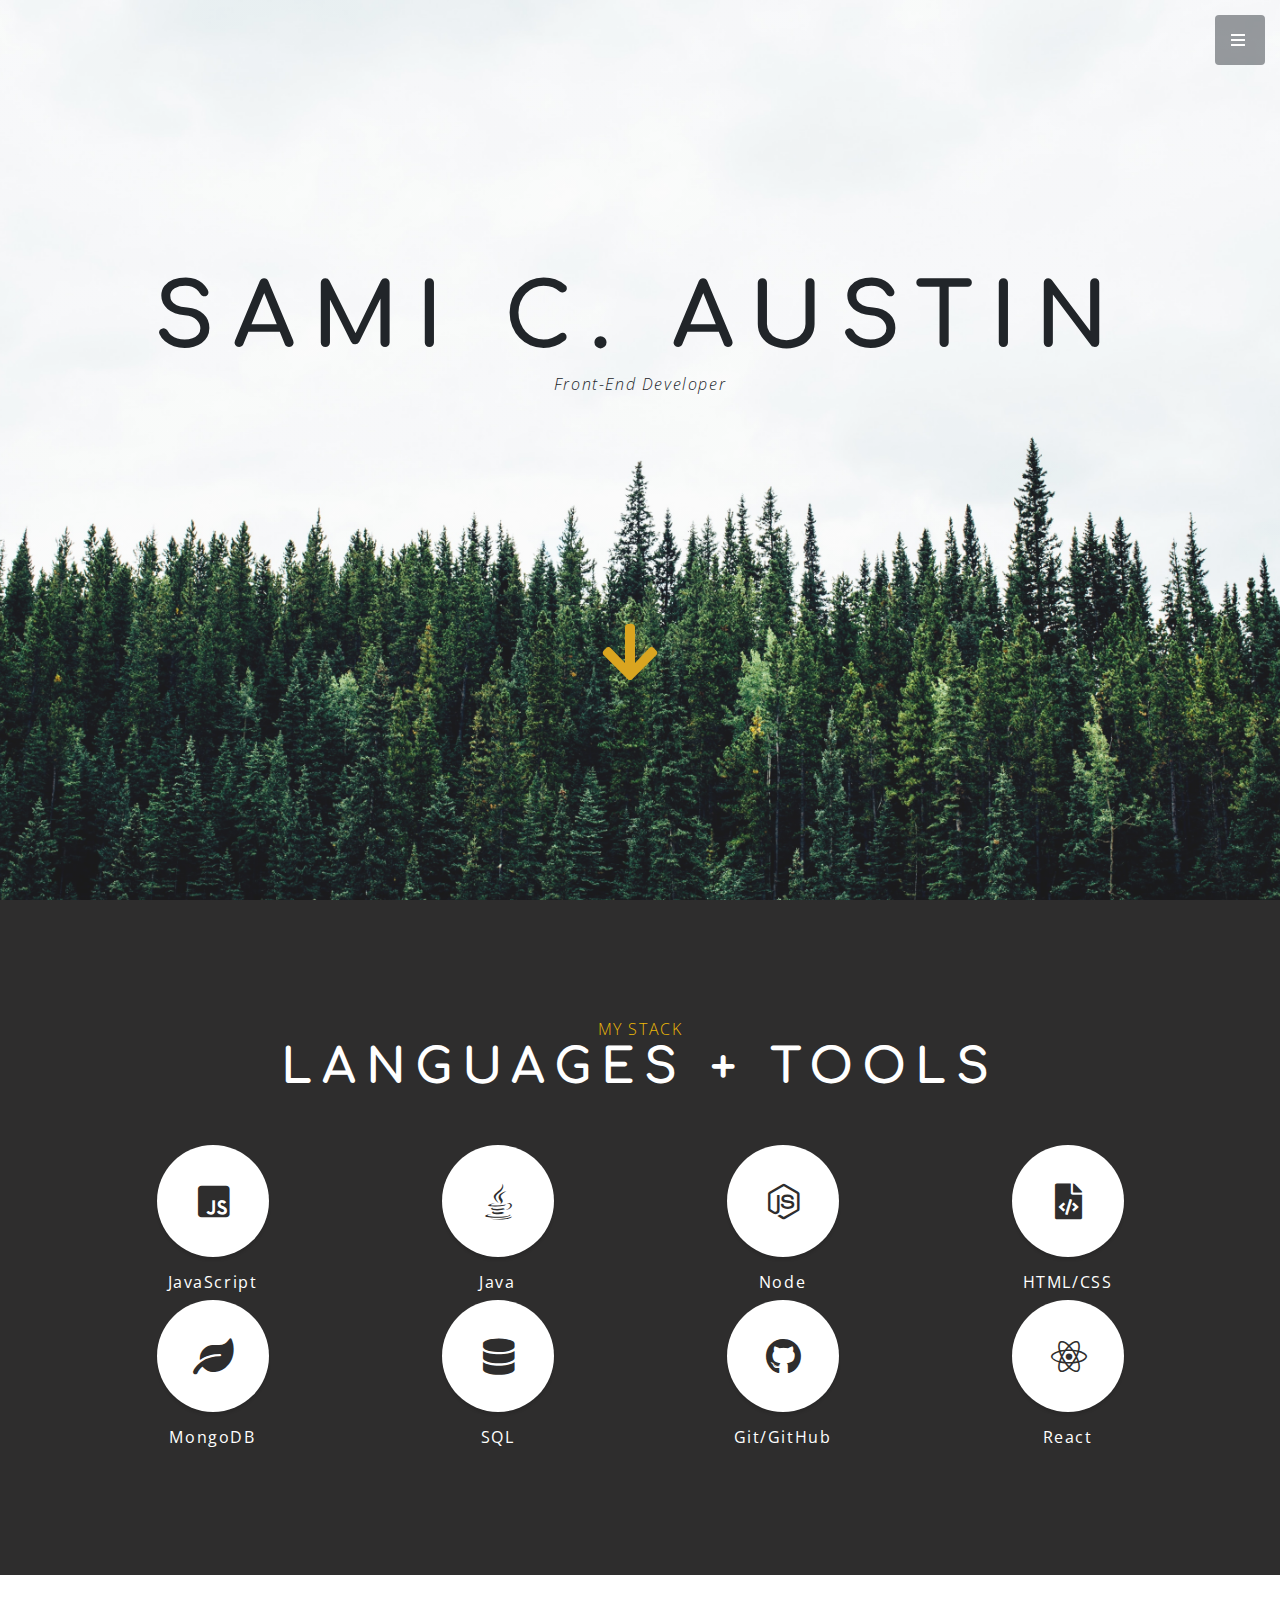
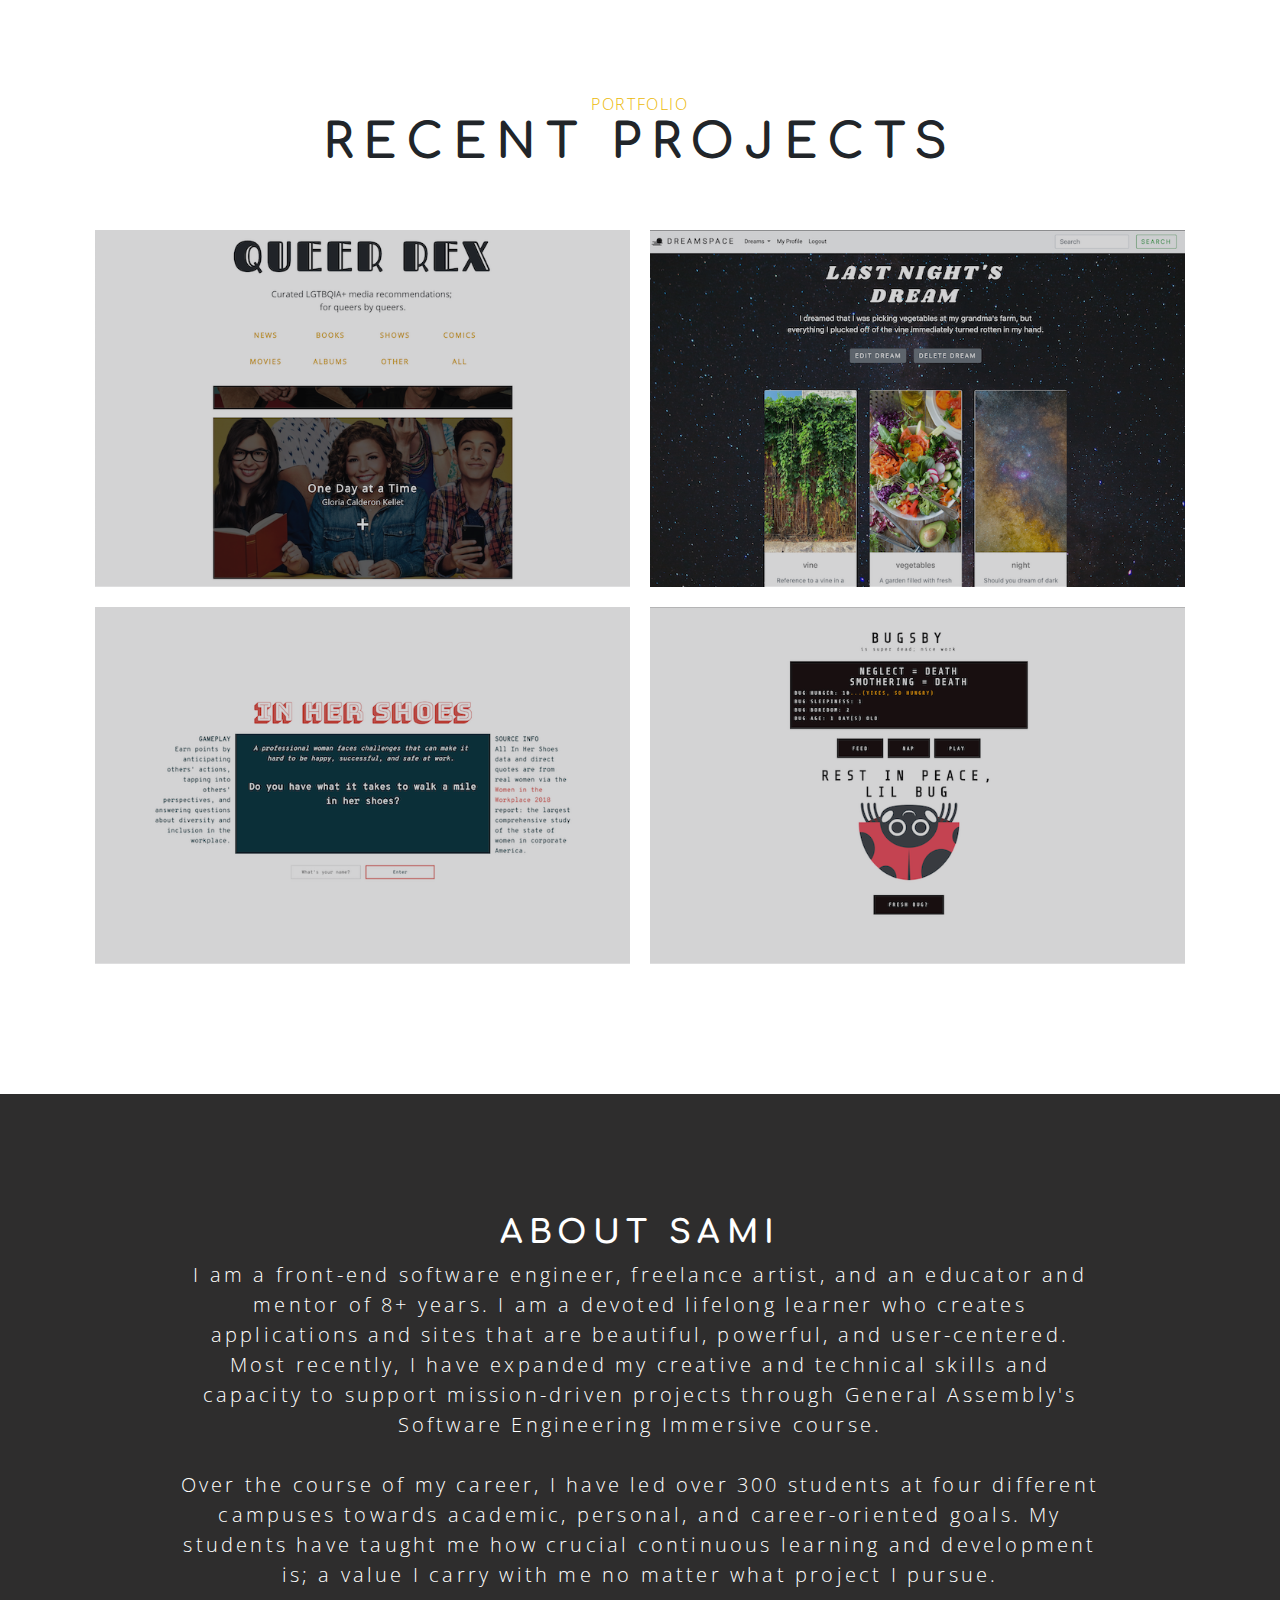
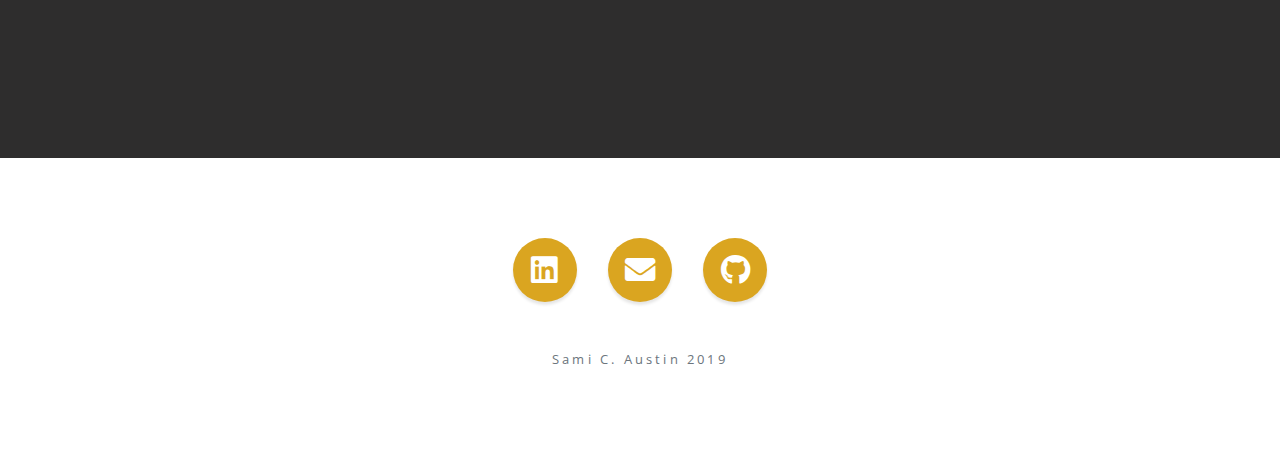
<file: index.html>
<!DOCTYPE html>
<html lang="en">

<head>

  <meta charset="utf-8">
  <meta name="viewport" content="width=device-width, initial-scale=1, shrink-to-fit=no">
  <meta name="description" content="">
  <meta name="author" content="">

  <title>lets goooo</title>

  <!-- Bootstrap Core CSS -->
  <link href="vendor/bootstrap/css/bootstrap.min.css" rel="stylesheet">

  <!-- Custom Fonts -->
  <link href="vendor/fontawesome-free/css/all.min.css" rel="stylesheet" type="text/css">
  <link href="https://fonts.googleapis.com/css?family=Comfortaa|Open+Sans&display=swap" rel="stylesheet">
  <link href="vendor/simple-line-icons/css/simple-line-icons.css" rel="stylesheet">

  <!-- Custom CSS -->
  <link href="css/stylish-portfolio.css" rel="stylesheet">

</head>

<body id="page-top">

  <!-- Navigation -->
  <a class="menu-toggle rounded" href="#">
    <i class="fas fa-bars"></i>
  </a>
  <nav id="sidebar-wrapper">
    <ul class="sidebar-nav">
      <li class="sidebar-brand">
        <a class="js-scroll-trigger" href="#page-top">WHERE TO?</a>
      </li>
      <li class="sidebar-nav-item">
        <a class="js-scroll-trigger" target="_BLANK" href="resume.html">Resume</a>
      </li>
      <li class="sidebar-nav-item">
        <a class="js-scroll-trigger" href="#page-top">Home</a>
      </li>
      <li class="sidebar-nav-item">
          <a class="js-scroll-trigger" href="#skills">Skills</a>
        </li>
      <li class="sidebar-nav-item">
          <a class="js-scroll-trigger" href="#portfolio">Projects</a>
      </li>
      <li class="sidebar-nav-item">
        <a class="js-scroll-trigger" href="#about">About</a>
      </li>
      <li class="sidebar-nav-item">
        <a class="js-scroll-trigger" href="#contact">Contact</a>
      </li>
    </ul>
  </nav>

  <!-- Header -->
  <header class="masthead d-flex">
    <div class="container text-center my-auto">
      <h1 class="mb-1">Sami C. Austin</h1>
      <h3 class="mb-5">
        <em>Front-End Developer </em>
      </h3>
      <div class="arrow">
          <a class="down-scroll js-scroll-trigger" href="#skills">
              <i class="fas fa-arrow-down"></i></a> 
      </div>
      
    </div>
    <div class="overlay"></div>
  </header>

  

  <!-- Stack -->
  <section class="content-section bg-primary text-white text-center" id="skills">
    <div class="container">
      <div class="content-section-heading">
        <h3 class="text-secondary mb-0">My Stack</h3>
        <h2 class="mb-5">Languages + Tools</h2>
      </div>
      <div class="row">
        <div class="col-lg-3 col-md-6 mb-5 mb-lg-0">
          <span class="service-icon rounded-circle mx-auto mb-3">
            <i class="fab fa-js-square"></i>
          </span>
          <h4>
            <strong>JavaScript</strong>
          </h4>
        </div>
        <div class="col-lg-3 col-md-6 mb-5 mb-lg-0">
          <span class="service-icon rounded-circle mx-auto mb-3">
            <i class="fab fa-java"></i>
          </span>
          <h4>
            <strong>Java</strong>
          </h4>
        </div>
        <div class="col-lg-3 col-md-6 mb-5 mb-lg-0">
          <span class="service-icon rounded-circle mx-auto mb-3">
            <i class="fab fa-node-js"></i>
          </span>
          <h4>
            <strong>Node</strong>
          </h4>
        </div>
        <div class="col-lg-3 col-md-6 mb-5 mb-lg-0">
          <span class="service-icon rounded-circle mx-auto mb-3">
            <i class="fas fa-file-code"></i>
          </span>
          <h4>
            <strong>HTML/CSS</strong>
          </h4>
        </div>
        <div class="col-lg-3 col-md-6 mb-5 mb-lg-0">
          <span class="service-icon rounded-circle mx-auto mb-3">
            <i class="fas fa-leaf"></i>
          </span>
          <h4>
            <strong>MongoDB</strong>
          </h4>
        </div>  
        <div class="col-lg-3 col-md-6 mb-5 mb-lg-0">
          <span class="service-icon rounded-circle mx-auto mb-3">
            <i class="fas fa-database"></i>
          </span>
          <h4>
            <strong>SQL</strong>
          </h4>
        </div>
        <div class="col-lg-3 col-md-6 mb-5 mb-lg-0">
          <span class="service-icon rounded-circle mx-auto mb-3">
            <i class="fab fa-github"></i>
          </span>
          <h4>
            <strong>Git/GitHub</strong>
          </h4>
        </div>
        <div class="col-lg-3 col-md-6 mb-5 mb-lg-0">
          <span class="service-icon rounded-circle mx-auto mb-3">
            <i class="fab fa-react"></i>
          </span>
          <h4>
            <strong>React</strong>
          </h4>
        </div>
       

      </div>
    </div>
  </section>

    <!-- Portfolio -->
   <!-- description text needs to be hidden until hover. 
  Also on hover, the mockup needs to NOT be cutoff. Either shrunk with the 
  container resize or minimize/remove resize so image isn't trimmed. 
  As of now, the images aren't the same sizes either; need to screenshot 
  each project in the same window. -->


    <section class="content-section" id="portfolio">
      <div class="container">
        <div class="content-section-heading text-center">
          <h3 class="text-secondary mb-0">Portfolio</h3>
          <h2 class="mb-5">Recent Projects</h2>
        </div>
        <div class="row no-gutters">
          <div class="col-lg-6">
            <div class="portfolio-item">
              <span class="caption">
                <span class="caption-content">
                  <h2>Queer Rex</h2>
                  <p class="mb-0"> 
                    React | Java | API </p><br/>
                    <a class="portfolio-link" target="_blank" href="http://queer-rex.herokuapp.com">Site </a>
                    <a class="portfolio-link" target="_blank" href="https://github.com/samicaustin/queer-rex-react">Code</a>
                  </p>
                </span>
              </span>
              <img class="img-fluid" src="img/queerrexmockup.png" alt="">
            </div>
          </div>
          <div class="col-lg-6">
            <div class="portfolio-item" href="#">
              <span class="caption">
                <span class="caption-content">
                  <h2>DreamSpace</h2>
                  <p class="mb-0">
                      MongoDB | Express/Node | Javascript </p><br/>
                      <a class="portfolio-link" target="_blank" href="https://dreamspaceapp.herokuapp.com/">Site </a> 
                      <a class="portfolio-link" target="_blank" href="https://github.com/samicaustin/dreamspace">Code</a>
                  </p>
                </span>
              </span>
              <img class="img-fluid" src="img/dreamspace-thumbnail.png" alt="">
            </div>
          </div>
          <div class="col-lg-6">
            <div class="portfolio-item" href="#">
              <span class="caption">
                <span class="caption-content">
                  <h2>In Her Shoes</h2>
                  <p class="mb-0">
                      jQuery | Javascript | HTML/CSS </p><br/>
                      <a class="portfolio-link" target="_blank" href="https://samicaustin.github.io/in-her-shoes/">Site </a> 
                      <a class="portfolio-link" target="_blank" href="https://github.com/samicaustin/in-her-shoes">Code</a></p>
                </span>
              </span>
              <img class="img-fluid" src="img/inhershoes-thumbnail.png" alt="">
            </div>
          </div>
          <div class="col-lg-6">
            <div class="portfolio-item" href="#">
              <span class="caption">
                <span class="caption-content">
                  <h2>Tamagotchi Game</h2>
                  <p class="mb-0">Javascript | jQuery | HTML/CSS </p><br/>
                  <a class="portfolio-link" target="_blank" href="https://samicaustin.github.io/Tamagotchi-Project/">Site </a> 
                  <a class="portfolio-link" target="_blank" href="https://github.com/samicaustin/Tamagotchi-Project">Code</a></p>
                </span>
              </span>
              <img class="img-fluid" src="img/tamagotchi-thumbnail.png" alt="">
            </div>
          </div>
        </div>
      </div>
    </section>

    <!-- About -->
  <section class="content-section" id="about">
    <div class="container text-center">
      <div class="row">
        <div class="col-lg-10 mx-auto">
          <h2>About Sami</h2>
          <p class="lead mb-5">I am a front-end software engineer, freelance artist, 
            and an educator and mentor of 8+ years. I am  a devoted lifelong learner 
            who creates applications and sites that are beautiful, powerful, and 
            user-centered. Most recently, I have expanded my creative and technical 
            skills and capacity to support mission-driven projects through General 
            Assembly's Software Engineering Immersive course. <br><br>

            Over the course of my career, I have led over 300 students at four 
            different campuses towards academic, personal, and career-oriented goals. 
            My students have taught me how crucial continuous learning and development 
            is; a value I carry with me no matter what project I pursue. </p>

            
        </div>
      </div>
    </div>
  </section>

  <!-- Footer -->
  <section id="contact">
  <footer class="footer text-center">
    <div class="container">
      <ul class="list-inline mb-5">
        <li class="list-inline-item">
          <a class="social-link rounded-circle text-white mr-3" target="_blank" href="https://www.linkedin.com/in/samicaustin/">
              <i class="fab fa-linkedin"></i>
          </a>
        </li>
        <li class="list-inline-item">
          <a class="social-link rounded-circle text-white mr-3" href="mailto:samicaustin@gmail.com">
              <i class="fas fa-envelope"></i>
          </a>
        </li>
        <li class="list-inline-item">
          <a class="social-link rounded-circle text-white" target="_blank" href="https://github.com/samicaustin">
              <i class="fab fa-github"></i>
          </a>
        </li>
      </ul>
      <p class="text-muted small mb-0">Sami C. Austin 2019</p>
    </div>
  </footer>
</section>

  <!-- Scroll to Top Button-->
  <a class="scroll-to-top rounded js-scroll-trigger" href="#page-top">
    <i class="fas fa-angle-up"></i>
  </a>

  <!-- Bootstrap core JavaScript -->
  <script src="vendor/jquery/jquery.min.js"></script>
  <script src="vendor/bootstrap/js/bootstrap.bundle.min.js"></script>

  <!-- Plugin JavaScript -->
  <script src="vendor/jquery-easing/jquery.easing.min.js"></script>

  <!-- Custom scripts for this template -->
  <script src="js/stylish-portfolio.min.js"></script>

</body>

</html>
</file>
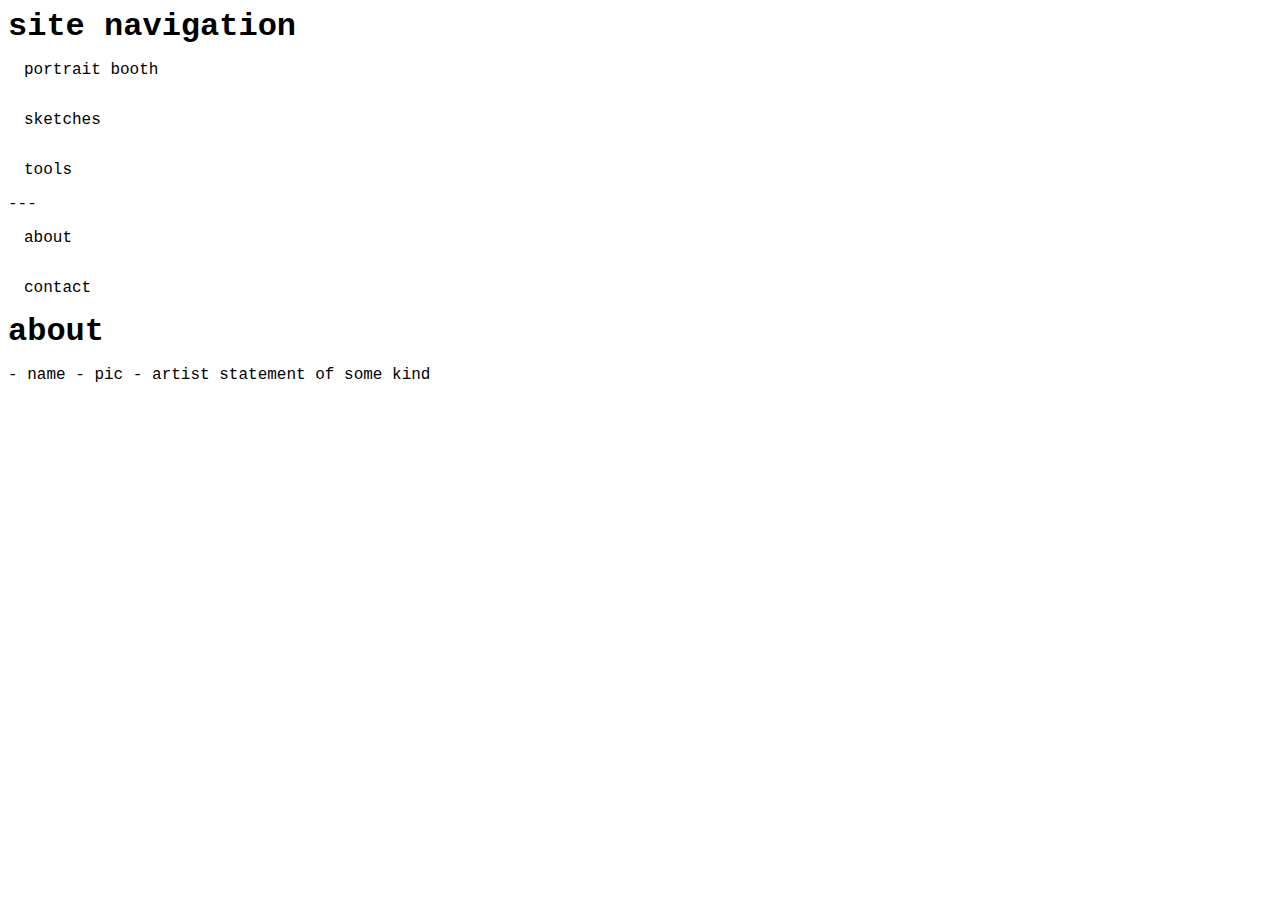
<file: pages/about.html>
<!DOCTYPE html>
<html>
    <head>
        <link rel="stylesheet" href="..\css\main.css">
    </head>
    <nav class="menu">
        <h1>site navigation</h1>
        <ul>
            <li><a href="portrait-booth.html">portrait booth</a></li>
            <li><a href="sketches.html">sketches</a></li>
            <li><a href="tools.html">tools</a></li>
            ---
            <li><a href="about.html">about</a></li>
            <li><a href="contact.html">contact</a></li>
        </ul>
    </nav>
    <body>
        
        <h1>about</h1>
        <p>
            - name
            - pic
            - artist statement of some kind
        </p>


    </body>
</html>
</file>
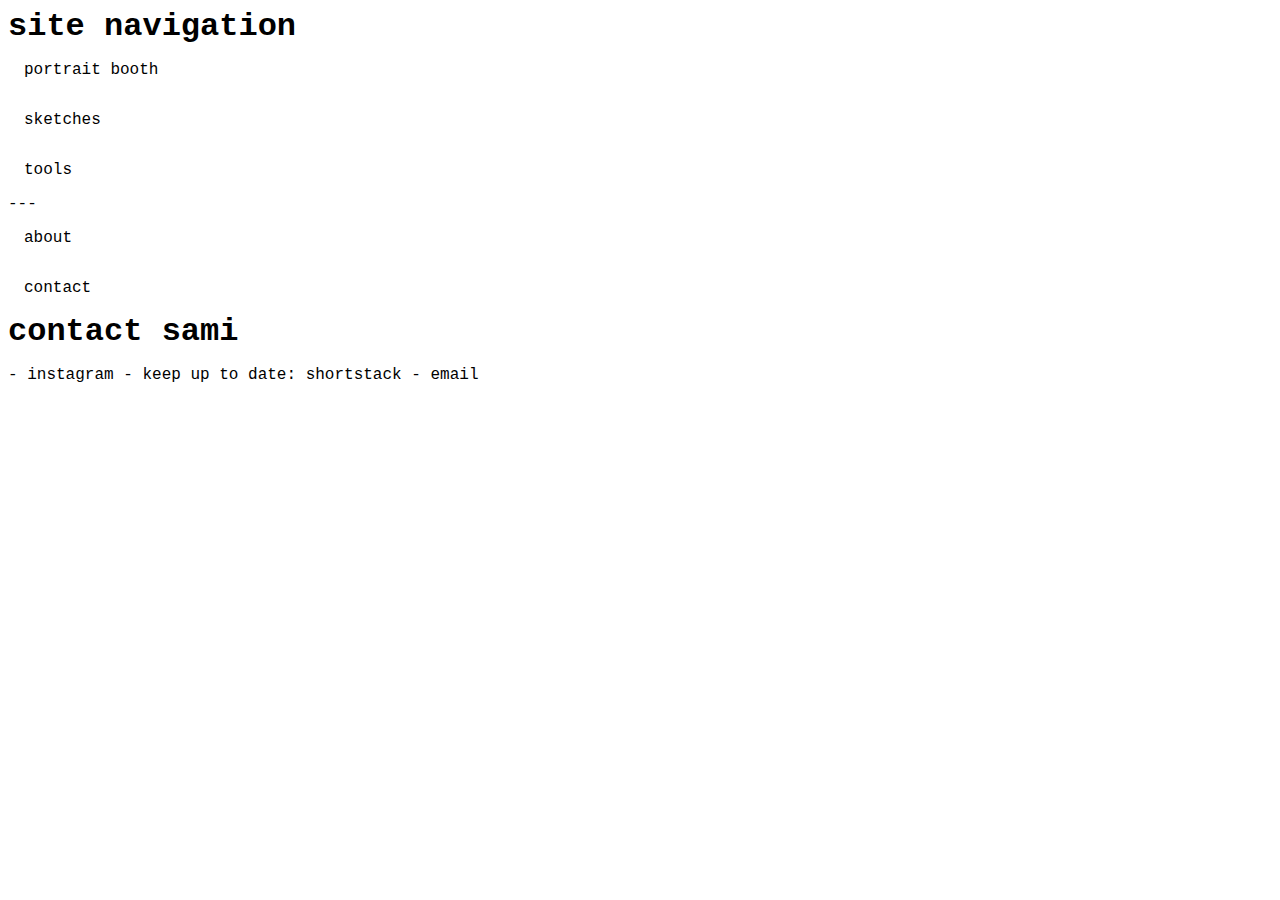
<file: pages/contact.html>
<!DOCTYPE html>
<html>
    <head>
        <link rel="stylesheet" href="..\css\main.css">
    </head>
    <nav class="menu">
        <h1>site navigation</h1>
        <ul>
            <li><a href="portrait-booth.html">portrait booth</a></li>
            <li><a href="sketches.html">sketches</a></li>
            <li><a href="tools.html">tools</a></li>
            ---
            <li><a href="about.html">about</a></li>
            <li><a href="contact.html">contact</a></li>
        </ul>
    </nav>
    <body>
        
        <h1>contact sami</h1>
        <p>
            - instagram
            - keep up to date: shortstack
            - email
        </p>


    </body>
</html>
</file>
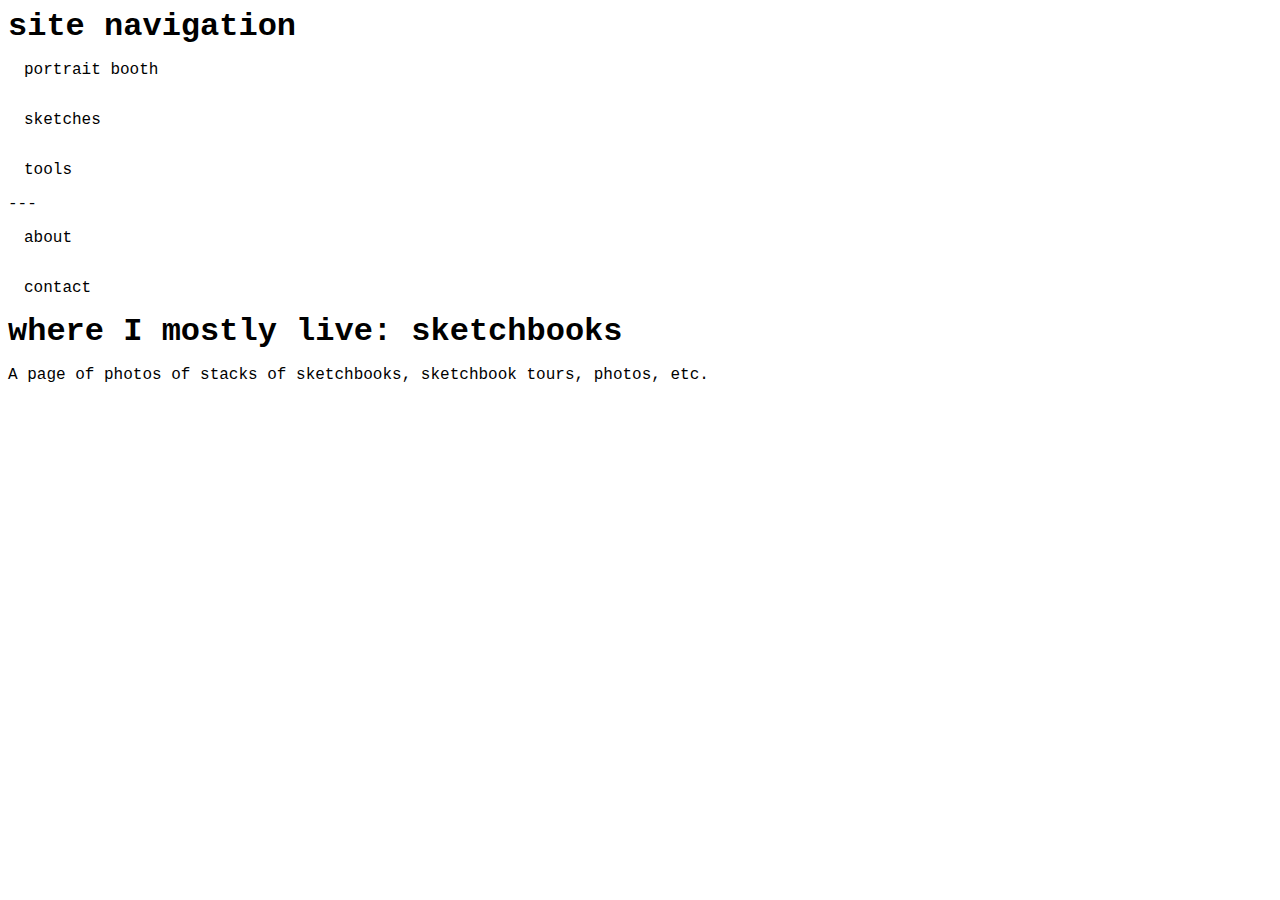
<file: pages/sketches.html>
<!DOCTYPE html>
<html>
    <head>
        <link rel="stylesheet" href="..\css\main.css">
    </head>
    <nav class="menu">
        <h1>site navigation</h1>
        <ul>
            <li><a href="portrait-booth.html">portrait booth</a></li>
            <li><a href="sketches.html">sketches</a></li>
            <li><a href="tools.html">tools</a></li>
            ---
            <li><a href="about.html">about</a></li>
            <li><a href="contact.html">contact</a></li>
        </ul>
    </nav>
    <body>
        
        <h1>where I mostly live: sketchbooks</h1>
        <p>
            A page of photos of stacks of sketchbooks, sketchbook tours, photos, etc.
        </p>


    </body>
</html>
</file>
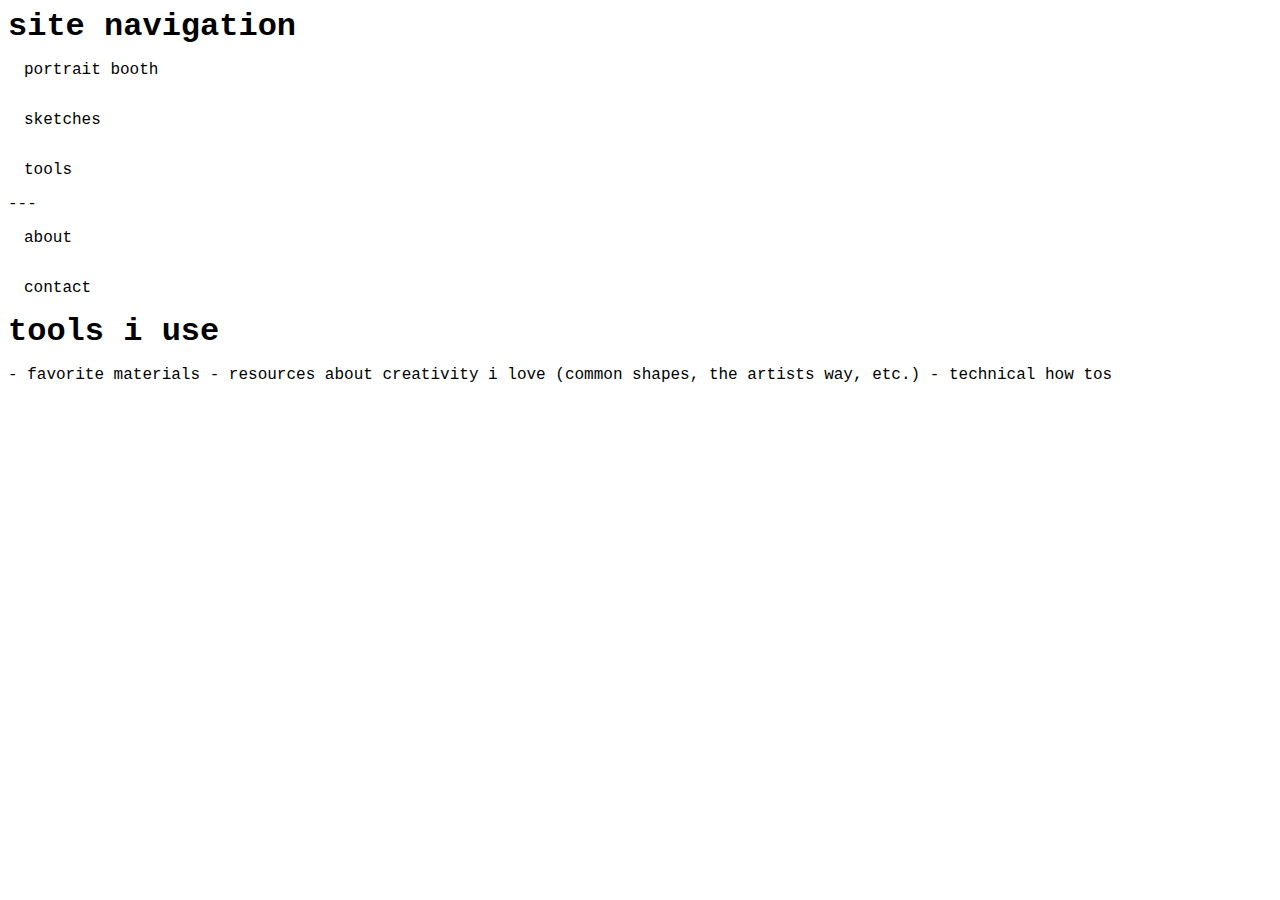
<file: pages/tools.html>
<!DOCTYPE html>
<html>
    <head>
        <link rel="stylesheet" href="..\css\main.css">
    </head>
    <nav class="menu">
        <h1>site navigation</h1>
        <ul>
            <li><a href="portrait-booth.html">portrait booth</a></li>
            <li><a href="sketches.html">sketches</a></li>
            <li><a href="tools.html">tools</a></li>
            ---
            <li><a href="about.html">about</a></li>
            <li><a href="contact.html">contact</a></li>
        </ul>
    </nav>
    <body>
        
        <h1>tools i use</h1>
        <p>
            - favorite materials
            - resources about creativity i love (common shapes, the artists way, etc.)
            - technical how tos
        </p>


    </body>
</html>
</file>
<file: vendor/simple-line-icons/css/simple-line-icons.css>
@font-face {
  font-family: 'simple-line-icons';
  src: url('../fonts/Simple-Line-Icons.eot?v=2.4.0');
  src: url('../fonts/Simple-Line-Icons.eot?v=2.4.0#iefix') format('embedded-opentype'), url('../fonts/Simple-Line-Icons.woff2?v=2.4.0') format('woff2'), url('../fonts/Simple-Line-Icons.ttf?v=2.4.0') format('truetype'), url('../fonts/Simple-Line-Icons.woff?v=2.4.0') format('woff'), url('../fonts/Simple-Line-Icons.svg?v=2.4.0#simple-line-icons') format('svg');
  font-weight: normal;
  font-style: normal;
}
/*
 Use the following CSS code if you want to have a class per icon.
 Instead of a list of all class selectors, you can use the generic [class*="icon-"] selector, but it's slower:
*/
.icon-user,
.icon-people,
.icon-user-female,
.icon-user-follow,
.icon-user-following,
.icon-user-unfollow,
.icon-login,
.icon-logout,
.icon-emotsmile,
.icon-phone,
.icon-call-end,
.icon-call-in,
.icon-call-out,
.icon-map,
.icon-location-pin,
.icon-direction,
.icon-directions,
.icon-compass,
.icon-layers,
.icon-menu,
.icon-list,
.icon-options-vertical,
.icon-options,
.icon-arrow-down,
.icon-arrow-left,
.icon-arrow-right,
.icon-arrow-up,
.icon-arrow-up-circle,
.icon-arrow-left-circle,
.icon-arrow-right-circle,
.icon-arrow-down-circle,
.icon-check,
.icon-clock,
.icon-plus,
.icon-minus,
.icon-close,
.icon-event,
.icon-exclamation,
.icon-organization,
.icon-trophy,
.icon-screen-smartphone,
.icon-screen-desktop,
.icon-plane,
.icon-notebook,
.icon-mustache,
.icon-mouse,
.icon-magnet,
.icon-energy,
.icon-disc,
.icon-cursor,
.icon-cursor-move,
.icon-crop,
.icon-chemistry,
.icon-speedometer,
.icon-shield,
.icon-screen-tablet,
.icon-magic-wand,
.icon-hourglass,
.icon-graduation,
.icon-ghost,
.icon-game-controller,
.icon-fire,
.icon-eyeglass,
.icon-envelope-open,
.icon-envelope-letter,
.icon-bell,
.icon-badge,
.icon-anchor,
.icon-wallet,
.icon-vector,
.icon-speech,
.icon-puzzle,
.icon-printer,
.icon-present,
.icon-playlist,
.icon-pin,
.icon-picture,
.icon-handbag,
.icon-globe-alt,
.icon-globe,
.icon-folder-alt,
.icon-folder,
.icon-film,
.icon-feed,
.icon-drop,
.icon-drawer,
.icon-docs,
.icon-doc,
.icon-diamond,
.icon-cup,
.icon-calculator,
.icon-bubbles,
.icon-briefcase,
.icon-book-open,
.icon-basket-loaded,
.icon-basket,
.icon-bag,
.icon-action-undo,
.icon-action-redo,
.icon-wrench,
.icon-umbrella,
.icon-trash,
.icon-tag,
.icon-support,
.icon-frame,
.icon-size-fullscreen,
.icon-size-actual,
.icon-shuffle,
.icon-share-alt,
.icon-share,
.icon-rocket,
.icon-question,
.icon-pie-chart,
.icon-pencil,
.icon-note,
.icon-loop,
.icon-home,
.icon-grid,
.icon-graph,
.icon-microphone,
.icon-music-tone-alt,
.icon-music-tone,
.icon-earphones-alt,
.icon-earphones,
.icon-equalizer,
.icon-like,
.icon-dislike,
.icon-control-start,
.icon-control-rewind,
.icon-control-play,
.icon-control-pause,
.icon-control-forward,
.icon-control-end,
.icon-volume-1,
.icon-volume-2,
.icon-volume-off,
.icon-calendar,
.icon-bulb,
.icon-chart,
.icon-ban,
.icon-bubble,
.icon-camrecorder,
.icon-camera,
.icon-cloud-download,
.icon-cloud-upload,
.icon-envelope,
.icon-eye,
.icon-flag,
.icon-heart,
.icon-info,
.icon-key,
.icon-link,
.icon-lock,
.icon-lock-open,
.icon-magnifier,
.icon-magnifier-add,
.icon-magnifier-remove,
.icon-paper-clip,
.icon-paper-plane,
.icon-power,
.icon-refresh,
.icon-reload,
.icon-settings,
.icon-star,
.icon-symbol-female,
.icon-symbol-male,
.icon-target,
.icon-credit-card,
.icon-paypal,
.icon-social-tumblr,
.icon-social-twitter,
.icon-social-facebook,
.icon-social-instagram,
.icon-social-linkedin,
.icon-social-pinterest,
.icon-social-github,
.icon-social-google,
.icon-social-reddit,
.icon-social-skype,
.icon-social-dribbble,
.icon-social-behance,
.icon-social-foursqare,
.icon-social-soundcloud,
.icon-social-spotify,
.icon-social-stumbleupon,
.icon-social-youtube,
.icon-social-dropbox,
.icon-social-vkontakte,
.icon-social-steam {
  font-family: 'simple-line-icons';
  speak: none;
  font-style: normal;
  font-weight: normal;
  font-variant: normal;
  text-transform: none;
  line-height: 1;
  /* Better Font Rendering =========== */
  -webkit-font-smoothing: antialiased;
  -moz-osx-font-smoothing: grayscale;
}
.icon-user:before {
  content: "\e005";
}
.icon-people:before {
  content: "\e001";
}
.icon-user-female:before {
  content: "\e000";
}
.icon-user-follow:before {
  content: "\e002";
}
.icon-user-following:before {
  content: "\e003";
}
.icon-user-unfollow:before {
  content: "\e004";
}
.icon-login:before {
  content: "\e066";
}
.icon-logout:before {
  content: "\e065";
}
.icon-emotsmile:before {
  content: "\e021";
}
.icon-phone:before {
  content: "\e600";
}
.icon-call-end:before {
  content: "\e048";
}
.icon-call-in:before {
  content: "\e047";
}
.icon-call-out:before {
  content: "\e046";
}
.icon-map:before {
  content: "\e033";
}
.icon-location-pin:before {
  content: "\e096";
}
.icon-direction:before {
  content: "\e042";
}
.icon-directions:before {
  content: "\e041";
}
.icon-compass:before {
  content: "\e045";
}
.icon-layers:before {
  content: "\e034";
}
.icon-menu:before {
  content: "\e601";
}
.icon-list:before {
  content: "\e067";
}
.icon-options-vertical:before {
  content: "\e602";
}
.icon-options:before {
  content: "\e603";
}
.icon-arrow-down:before {
  content: "\e604";
}
.icon-arrow-left:before {
  content: "\e605";
}
.icon-arrow-right:before {
  content: "\e606";
}
.icon-arrow-up:before {
  content: "\e607";
}
.icon-arrow-up-circle:before {
  content: "\e078";
}
.icon-arrow-left-circle:before {
  content: "\e07a";
}
.icon-arrow-right-circle:before {
  content: "\e079";
}
.icon-arrow-down-circle:before {
  content: "\e07b";
}
.icon-check:before {
  content: "\e080";
}
.icon-clock:before {
  content: "\e081";
}
.icon-plus:before {
  content: "\e095";
}
.icon-minus:before {
  content: "\e615";
}
.icon-close:before {
  content: "\e082";
}
.icon-event:before {
  content: "\e619";
}
.icon-exclamation:before {
  content: "\e617";
}
.icon-organization:before {
  content: "\e616";
}
.icon-trophy:before {
  content: "\e006";
}
.icon-screen-smartphone:before {
  content: "\e010";
}
.icon-screen-desktop:before {
  content: "\e011";
}
.icon-plane:before {
  content: "\e012";
}
.icon-notebook:before {
  content: "\e013";
}
.icon-mustache:before {
  content: "\e014";
}
.icon-mouse:before {
  content: "\e015";
}
.icon-magnet:before {
  content: "\e016";
}
.icon-energy:before {
  content: "\e020";
}
.icon-disc:before {
  content: "\e022";
}
.icon-cursor:before {
  content: "\e06e";
}
.icon-cursor-move:before {
  content: "\e023";
}
.icon-crop:before {
  content: "\e024";
}
.icon-chemistry:before {
  content: "\e026";
}
.icon-speedometer:before {
  content: "\e007";
}
.icon-shield:before {
  content: "\e00e";
}
.icon-screen-tablet:before {
  content: "\e00f";
}
.icon-magic-wand:before {
  content: "\e017";
}
.icon-hourglass:before {
  content: "\e018";
}
.icon-graduation:before {
  content: "\e019";
}
.icon-ghost:before {
  content: "\e01a";
}
.icon-game-controller:before {
  content: "\e01b";
}
.icon-fire:before {
  content: "\e01c";
}
.icon-eyeglass:before {
  content: "\e01d";
}
.icon-envelope-open:before {
  content: "\e01e";
}
.icon-envelope-letter:before {
  content: "\e01f";
}
.icon-bell:before {
  content: "\e027";
}
.icon-badge:before {
  content: "\e028";
}
.icon-anchor:before {
  content: "\e029";
}
.icon-wallet:before {
  content: "\e02a";
}
.icon-vector:before {
  content: "\e02b";
}
.icon-speech:before {
  content: "\e02c";
}
.icon-puzzle:before {
  content: "\e02d";
}
.icon-printer:before {
  content: "\e02e";
}
.icon-present:before {
  content: "\e02f";
}
.icon-playlist:before {
  content: "\e030";
}
.icon-pin:before {
  content: "\e031";
}
.icon-picture:before {
  content: "\e032";
}
.icon-handbag:before {
  content: "\e035";
}
.icon-globe-alt:before {
  content: "\e036";
}
.icon-globe:before {
  content: "\e037";
}
.icon-folder-alt:before {
  content: "\e039";
}
.icon-folder:before {
  content: "\e089";
}
.icon-film:before {
  content: "\e03a";
}
.icon-feed:before {
  content: "\e03b";
}
.icon-drop:before {
  content: "\e03e";
}
.icon-drawer:before {
  content: "\e03f";
}
.icon-docs:before {
  content: "\e040";
}
.icon-doc:before {
  content: "\e085";
}
.icon-diamond:before {
  content: "\e043";
}
.icon-cup:before {
  content: "\e044";
}
.icon-calculator:before {
  content: "\e049";
}
.icon-bubbles:before {
  content: "\e04a";
}
.icon-briefcase:before {
  content: "\e04b";
}
.icon-book-open:before {
  content: "\e04c";
}
.icon-basket-loaded:before {
  content: "\e04d";
}
.icon-basket:before {
  content: "\e04e";
}
.icon-bag:before {
  content: "\e04f";
}
.icon-action-undo:before {
  content: "\e050";
}
.icon-action-redo:before {
  content: "\e051";
}
.icon-wrench:before {
  content: "\e052";
}
.icon-umbrella:before {
  content: "\e053";
}
.icon-trash:before {
  content: "\e054";
}
.icon-tag:before {
  content: "\e055";
}
.icon-support:before {
  content: "\e056";
}
.icon-frame:before {
  content: "\e038";
}
.icon-size-fullscreen:before {
  content: "\e057";
}
.icon-size-actual:before {
  content: "\e058";
}
.icon-shuffle:before {
  content: "\e059";
}
.icon-share-alt:before {
  content: "\e05a";
}
.icon-share:before {
  content: "\e05b";
}
.icon-rocket:before {
  content: "\e05c";
}
.icon-question:before {
  content: "\e05d";
}
.icon-pie-chart:before {
  content: "\e05e";
}
.icon-pencil:before {
  content: "\e05f";
}
.icon-note:before {
  content: "\e060";
}
.icon-loop:before {
  content: "\e064";
}
.icon-home:before {
  content: "\e069";
}
.icon-grid:before {
  content: "\e06a";
}
.icon-graph:before {
  content: "\e06b";
}
.icon-microphone:before {
  content: "\e063";
}
.icon-music-tone-alt:before {
  content: "\e061";
}
.icon-music-tone:before {
  content: "\e062";
}
.icon-earphones-alt:before {
  content: "\e03c";
}
.icon-earphones:before {
  content: "\e03d";
}
.icon-equalizer:before {
  content: "\e06c";
}
.icon-like:before {
  content: "\e068";
}
.icon-dislike:before {
  content: "\e06d";
}
.icon-control-start:before {
  content: "\e06f";
}
.icon-control-rewind:before {
  content: "\e070";
}
.icon-control-play:before {
  content: "\e071";
}
.icon-control-pause:before {
  content: "\e072";
}
.icon-control-forward:before {
  content: "\e073";
}
.icon-control-end:before {
  content: "\e074";
}
.icon-volume-1:before {
  content: "\e09f";
}
.icon-volume-2:before {
  content: "\e0a0";
}
.icon-volume-off:before {
  content: "\e0a1";
}
.icon-calendar:before {
  content: "\e075";
}
.icon-bulb:before {
  content: "\e076";
}
.icon-chart:before {
  content: "\e077";
}
.icon-ban:before {
  content: "\e07c";
}
.icon-bubble:before {
  content: "\e07d";
}
.icon-camrecorder:before {
  content: "\e07e";
}
.icon-camera:before {
  content: "\e07f";
}
.icon-cloud-download:before {
  content: "\e083";
}
.icon-cloud-upload:before {
  content: "\e084";
}
.icon-envelope:before {
  content: "\e086";
}
.icon-eye:before {
  content: "\e087";
}
.icon-flag:before {
  content: "\e088";
}
.icon-heart:before {
  content: "\e08a";
}
.icon-info:before {
  content: "\e08b";
}
.icon-key:before {
  content: "\e08c";
}
.icon-link:before {
  content: "\e08d";
}
.icon-lock:before {
  content: "\e08e";
}
.icon-lock-open:before {
  content: "\e08f";
}
.icon-magnifier:before {
  content: "\e090";
}
.icon-magnifier-add:before {
  content: "\e091";
}
.icon-magnifier-remove:before {
  content: "\e092";
}
.icon-paper-clip:before {
  content: "\e093";
}
.icon-paper-plane:before {
  content: "\e094";
}
.icon-power:before {
  content: "\e097";
}
.icon-refresh:before {
  content: "\e098";
}
.icon-reload:before {
  content: "\e099";
}
.icon-settings:before {
  content: "\e09a";
}
.icon-star:before {
  content: "\e09b";
}
.icon-symbol-female:before {
  content: "\e09c";
}
.icon-symbol-male:before {
  content: "\e09d";
}
.icon-target:before {
  content: "\e09e";
}
.icon-credit-card:before {
  content: "\e025";
}
.icon-paypal:before {
  content: "\e608";
}
.icon-social-tumblr:before {
  content: "\e00a";
}
.icon-social-twitter:before {
  content: "\e009";
}
.icon-social-facebook:before {
  content: "\e00b";
}
.icon-social-instagram:before {
  content: "\e609";
}
.icon-social-linkedin:before {
  content: "\e60a";
}
.icon-social-pinterest:before {
  content: "\e60b";
}
.icon-social-github:before {
  content: "\e60c";
}
.icon-social-google:before {
  content: "\e60d";
}
.icon-social-reddit:before {
  content: "\e60e";
}
.icon-social-skype:before {
  content: "\e60f";
}
.icon-social-dribbble:before {
  content: "\e00d";
}
.icon-social-behance:before {
  content: "\e610";
}
.icon-social-foursqare:before {
  content: "\e611";
}
.icon-social-soundcloud:before {
  content: "\e612";
}
.icon-social-spotify:before {
  content: "\e613";
}
.icon-social-stumbleupon:before {
  content: "\e614";
}
.icon-social-youtube:before {
  content: "\e008";
}
.icon-social-dropbox:before {
  content: "\e00c";
}
.icon-social-vkontakte:before {
  content: "\e618";
}
.icon-social-steam:before {
  content: "\e620";
}
</file>
<file: css/stylish-portfolio.css>
/*!
 * Start Bootstrap - Stylish Portfolio v5.0.6 (https://startbootstrap.com/template-overviews/stylish-portfolio)
 * Copyright 2013-2019 Start Bootstrap
 * Licensed under MIT (https://github.com/BlackrockDigital/startbootstrap-stylish-portfolio/blob/master/LICENSE)
 */

body,
html {
  width: 100%;
  height: 100%;
}

body {
  font-family: 'Open Sans', sans-serif;
  letter-spacing: .2em;
}

.btn-xl {
  padding: 1.25rem 2.5rem;
  border: 1px solid white;

}

.arrow {
  padding-top: 4em;
  position: absolute;
  top: 60%;
  left: 47%;
}

a.down-scroll {
  color: goldenrod;
  font-size: 4em;
}

a.down-scroll:hover {
  color: goldenrod;
  opacity: .8;
}

.content-section {
  padding-top: 7.5rem;
  padding-bottom: 7.5rem;
}

.content-section-heading h2 {
  font-size: 3rem;
}

.content-section-heading h3 {
  font-size: 1rem;
  text-transform: uppercase;
}

h1 {
  font-family: 'Comfortaa', cursive;
  font-weight: 700;
  letter-spacing: .2em;
  text-transform: uppercase;
}

h2 {
  font-family: 'Comfortaa', cursive;
  font-weight: 700;
  letter-spacing: .2em;
  text-transform: uppercase;
}

h3,
h4,
h5,
h6 {
  font-family: 'Open Sans', sans-serif;
  letter-spacing: .1em;
  font-weight: 200;
  font-size: 1em;
}


.text-faded {
  color: rgba(255, 255, 255, 0.7);
}

#about {
  background-color: #2E2D2D;
  color: white;
}

.scroll-to-top {
  position: fixed;
  right: 15px;
  bottom: 15px;
  display: none;
  width: 50px;
  height: 50px;
  text-align: center;
  color: white;
  background: rgba(52, 58, 64, 0.5);
  line-height: 45px;
}

.scroll-to-top:focus, .scroll-to-top:hover {
  color: white;
}

.scroll-to-top:hover {
  background: #343a40;
}

.scroll-to-top i {
  font-weight: 800;
}

.masthead {
  min-height: 30rem;
  position: relative;
  display: table;
  width: 100%;
  height: auto;
  padding-top: 0rem;
  padding-bottom: 12rem;
  background: -webkit-gradient(linear, left top, right top, from(rgba(43, 10, 10, 0.1)), to(rgba(255, 255, 255, 0.1))), url("../img/forest.jpg");
  background: linear-gradient(90deg, rgba(255, 255, 255, 0.1) 0%, rgba(255, 255, 255, 0.1) 100%), url("../img/forest.jpg");
  background-position: center center;
  background-repeat: no-repeat;
  background-size: cover;
}

.masthead h1 {
  font-size: 4rem;
  margin: 0;
  padding: 0;
}

@media (min-width: 992px) {
  .masthead {
    height: 100vh;
  }
  .masthead h1 {
    font-size: 5.5rem;
  }
}

/* Side Menu */
#sidebar-wrapper {
  position: fixed;
  z-index: 2;
  right: 0;
  width: 250px;
  height: 100%;
  -webkit-transition: all 0.4s ease 0s;
  transition: all 0.4s ease 0s;
  -webkit-transform: translateX(250px);
  transform: translateX(250px);
  background: #2E2D2D;
  opacity: .8;
  border-left: 1px solid rgba(255, 255, 255, 0.1);
}

.sidebar-nav {
  position: absolute;
  top: 0;
  width: 250px;
  margin: 0;
  padding: 0;
  list-style: none;
}

.sidebar-nav li.sidebar-nav-item a {
  display: block;
  text-decoration: none;
  color: #fff;
  padding: 15px;
}

.sidebar-nav li a:hover {
  text-decoration: none;
  color: #fff;
  background: rgba(255, 255, 255, 0.2);
}

.sidebar-nav li a:active,
.sidebar-nav li a:focus {
  text-decoration: none;
}

.sidebar-nav > .sidebar-brand {
  font-size: 1.2rem;
  background: rgba(52, 58, 64, 0.1);
  height: 80px;
  line-height: 50px;
  padding-top: 15px;
  padding-bottom: 15px;
  padding-left: 15px;
}

.sidebar-nav > .sidebar-brand a {
  color: #fff;
}

.sidebar-nav > .sidebar-brand a:hover {
  color: #fff;
  background: none;
}

#sidebar-wrapper.active {
  right: 250px;
  width: 250px;
  -webkit-transition: all 0.4s ease 0s;
  transition: all 0.4s ease 0s;
}

.menu-toggle {
  position: fixed;
  right: 15px;
  top: 15px;
  width: 50px;
  height: 50px;
  text-align: center;
  color: #fff;
  background: rgba(52, 58, 64, 0.5);
  line-height: 50px;
  z-index: 999;
}

.menu-toggle:focus, .menu-toggle:hover {
  color: #fff;
}

.menu-toggle:hover {
  background: #343a40;
}

.service-icon {
  background-color: #fff;
  color: #2E2D2D;
  height: 7rem;
  width: 7rem;
  display: block;
  padding-left: .15em;
  line-height: 7.15rem;
  font-size: 2.25rem;
  -webkit-box-shadow: 0 3px 3px 0 rgba(0, 0, 0, 0.1);
  box-shadow: 0 3px 3px 0 rgba(0, 0, 0, 0.1);
}

.callout {
  padding: 15rem 0;
  background: -webkit-gradient(linear, left top, right top, from(rgba(255, 255, 255, 0.1)), to(rgba(255, 255, 255, 0.1))), url("../img/bg-callout.jpg");
  background: linear-gradient(90deg, rgba(255, 255, 255, 0.1) 0%, rgba(255, 255, 255, 0.1) 100%), url("../img/bg-callout.jpg");
  background-position: center center;
  background-repeat: no-repeat;
  background-size: cover;
}

.callout h2 {
  font-size: 3.5rem;
  font-weight: 700;
  display: block;
  max-width: 30rem;
}

/* PORTFOLIO */

.portfolio-item {
  display: block;
  position: relative;
  overflow: hidden;
  max-width: 530px;
  margin: auto auto 1rem;
}

.portfolio-item .caption {
  display: -webkit-box;
  display: -ms-flexbox;
  display: flex;
  height: 100%;
  width: 100%;
  background-color: rgba(33, 37, 41, 0.2);
  position: absolute;
  top: 0;
  bottom: 0;
  z-index: 1;
}

.portfolio-item .caption .caption-content {
  color: #fff;
  margin: auto 2rem 2rem;
  opacity: 0;
}

.portfolio-item .caption .caption-content h2 {
  font-size: 0.8rem;
  text-transform: uppercase;
  letter-spacing: 1em;
}

.portfolio-item .caption .caption-content p {
  font-weight: 300;
  font-size: 1.2rem;
}

.portfolio-item .caption .caption-content a.portfolio-link {
  font-weight: 300;
  font-size: 1.5rem;
  color: white;
  text-transform: uppercase;
  text-decoration: none;
  font-style: italic;
  opacity: .8;
  text-align: center;
  word-spacing: .5em;
}

.portfolio-item .caption .caption-content a.portfolio-link:hover {
  font-weight: bolder;
  opacity: 1;
}

.portfolio-item:hover .caption .caption-content {
  color: #fff;
  margin: auto 2rem 2rem;
  opacity: 1;
  padding: 2em;
}

.portfolio-item {
  max-width: none;
  margin: 10px;
}
.portfolio-item .caption {
  -webkit-transition: -webkit-clip-path 0.25s ease-out, background-color 0.7s;
  -webkit-clip-path: inset(0px);
  clip-path: inset(0px);
}
.portfolio-item .caption .caption-content {
  -webkit-transition: opacity 0.25s;
  transition: opacity 0.25s;
  margin-left: 5rem;
  margin-right: 5rem;
  margin-bottom: 5rem;
}
.portfolio-item img {
  -webkit-transition: -webkit-clip-path 0.25s ease-out;
  -webkit-clip-path: inset(-1px);
  clip-path: inset(-1px);
}
.portfolio-item:hover img {
  -webkit-clip-path: inset(2rem);
  clip-path: inset(2rem);
}
.portfolio-item:hover .caption {
  background-color: #445734;
  -webkit-clip-path: inset(2rem);
  clip-path: inset(2rem);
}


@media (min-width: 992px) {
  .portfolio-item {
    max-width: none;
    margin: 10px;
  }
  .portfolio-item .caption {
    -webkit-transition: -webkit-clip-path 0.25s ease-out, background-color 0.7s;
    -webkit-clip-path: inset(0px);
    clip-path: inset(0px);
  }
  .portfolio-item .caption .caption-content {
    -webkit-transition: opacity 0.25s;
    transition: opacity 0.25s;
    margin-left: 5rem;
    margin-right: 5rem;
    margin-bottom: 5rem;
  }
  .portfolio-item img {
    -webkit-transition: -webkit-clip-path 0.25s ease-out;
    -webkit-clip-path: inset(-1px);
    clip-path: inset(-1px);
  }
  .portfolio-item:hover img {
    -webkit-clip-path: inset(2rem);
    clip-path: inset(2rem);
  }
  .portfolio-item:hover .caption {
    background-color: #445734;
    -webkit-clip-path: inset(2rem);
    clip-path: inset(2rem);
  }
}

footer.footer {
  padding-top: 5rem;
  padding-bottom: 5rem;
}

footer.footer .social-link {
  display: block;
  height: 4rem;
  width: 4rem;
  line-height: 4rem;
  font-size: 1.9rem;
  padding-left: .1em;
  background-color: goldenrod;
  -webkit-transition: background-color 0.15s ease-in-out;
  transition: background-color 0.15s ease-in-out;
  -webkit-box-shadow: 0 3px 3px 0 rgba(0, 0, 0, 0.1);
  box-shadow: 0 3px 3px 0 rgba(0, 0, 0, 0.1);
}

footer.footer .social-link:hover {
  background-color: goldenrod;
  text-decoration: none;
  opacity: .8;
}

a {
  color: goldenrod;
}

a:hover, a:focus, a:active {
  color: goldenrod;
}

.btn-primary {
  background-color: #2E2D2D !important;
  border-color: #2E2D2D !important;
  color: #fff !important;
}

.btn-primary:hover, .btn-primary:focus, .btn-primary:active {
  background-color: #2E2D2D !important;
  border-color: #2E2D2D !important;
}

.btn-secondary {
  background-color: #ecb807 !important;
  border-color: #ecb807 !important;
  color: #fff !important;
}

.btn-secondary:hover, .btn-secondary:focus, .btn-secondary:active {
  background-color: #ba9106 !important;
  border-color: #ba9106 !important;
}

.btn-dark {
  color: #fff !important;
}

.btn {
  -webkit-box-shadow: 0px 3px 3px 0px rgba(0, 0, 0, 0.1);
  box-shadow: 0px 3px 3px 0px rgba(0, 0, 0, 0.1);
  font-weight: 700;
}

.bg-primary {
  background-color: #2E2D2D !important;
}

.text-primary {
  color: #2E2D2D !important;
}

.text-secondary {
  color: #ecb807 !important;
}
</file>
